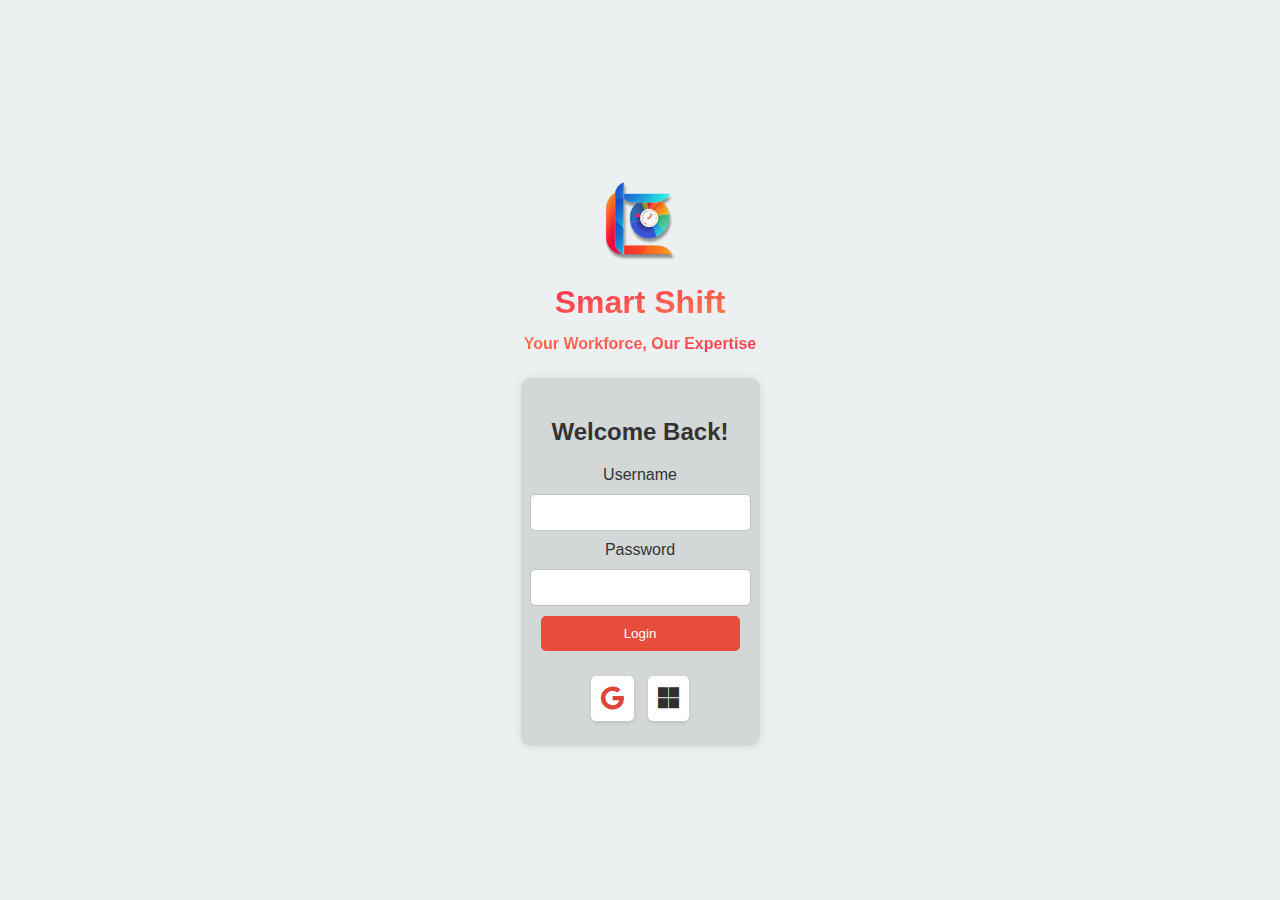
<file: login.html>
<!DOCTYPE html>
<html lang="en">
<head>
    <meta charset="UTF-8">
    <meta http-equiv="X-UA-Compatible" content="IE=edge">
    <meta name="viewport" content="width=device-width, initial-scale=1.0">
    <title>Login - Smart Shift</title>
    <link rel="stylesheet" href="styles.css">
    <link rel="stylesheet" href="https://cdnjs.cloudflare.com/ajax/libs/font-awesome/6.0.0-beta3/css/all.min.css">
</head>
<body>
    <div class="login-page-container">
        <div class="login-logo-container">
            <img src="SmartShift.png" alt="Smart Shift" class="login-logo">
            <h1 class="login-page-title">Smart Shift</h1>
            <h2 class="login-page-slogan">Your Workforce, Our Expertise</h2>
        </div>
        <div class="login-form-container">
            <h2>Welcome Back!</h2>
            <form class="login-form">
                <label for="username" class="login-label">Username</label>
                <input type="text" id="username" class="login-input" required>
                
                <label for="password" class="login-label">Password</label>
                <input type="password" id="password" class="login-input" required>


                <button type="submit" class="login-button">Login</button>
            </form>
            <div class="social-login">
                <a href="#" class="icon-button google">
                  <i class="fab fa-google"></i>
                </a>
                <a href="#" class="icon-button microsoft">
                  <i class="fab fa-microsoft"></i>
                </a>
              </div>              
           <!-- <p class="login-signup-text">Don't have an account? <a href="signup.html" class="login-signup-link">Sign up</a></p> -->
        </div>
    </div>

    <form action="login.php" method="post">
        <!-- Your form fields here -->
    </form>

    
</body>
</html>
</file>
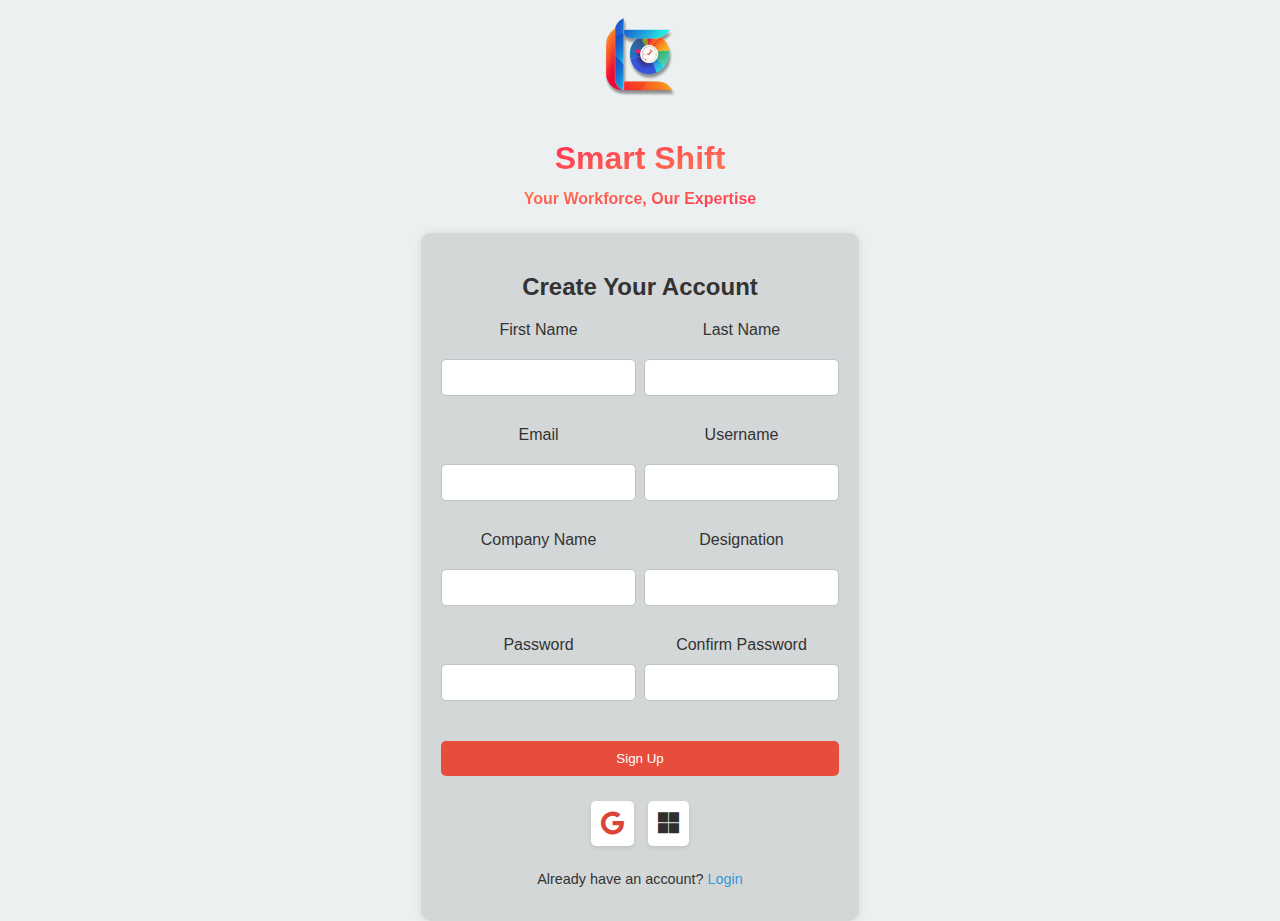
<file: signup.html>
<!DOCTYPE html>
<html lang="en">

<head>
    <meta charset="UTF-8">
    <meta http-equiv="X-UA-Compatible" content="IE=edge">
    <meta name="viewport" content="width=device-width, initial-scale=1.0">
    <title>Sign Up - Smart Shift</title>
    <link rel="stylesheet" href="styles.css">
    <link rel="stylesheet" href="https://cdnjs.cloudflare.com/ajax/libs/font-awesome/6.0.0-beta3/css/all.min.css">
</head>

<body>
    <div class="signup-page-container">
        <div class="signup-logo-container">
            <img src="SmartShift.png" alt="Smart Shift" class="signup-logo">
            <h1 class="signup-page-title">Smart Shift</h1>
            <h2 class="signup-page-slogan">Your Workforce, Our Expertise</h2>
        </div>
        <div class="signup-form-container">
            <h2>Create Your Account</h2>
            <form class="signup-form" action="C:\xampp\htdocs\dashboard\Smart Shift\php\signup.php" method="post">
                <div class="form-row">
                    <div class="form-group">
                        <label for="firstname" class="signup-label">First Name</label>
                        <input type="text" id="firstname" class="signup-input" required>
                    </div>
                    <div class="form-group">
                        <label for="lastname" class="signup-label">Last Name</label>
                        <input type="text" id="lastname" class="signup-input" required>
                    </div>
                </div>
                <div class="form-row">
                    <div class="form-group">
                        <label for="email" class="signup-label">Email</label>
                        <input type="email" id="email" class="signup-input" required>
                    </div>
                    <div class="form-group">
                        <label for="username" class="signup-label">Username</label>
                        <input type="text" id="username" class="signup-input" required>
                    </div>
                </div>
                <div class="form-row">
                    <div class="form-group">
                        <label for="company" class="signup-label">Company Name</label>
                        <input type="text" id="company" class="signup-input">
                    </div>
                    <div class="form-group">
                        <label for="designation" class="signup-label">Designation</label>
                        <input type="text" id="company" class="signup-input">
                    </div>
                </div>
                <div class="form-row">
                    <div class="form-group">
                        <label for="password" class="signup-label">Password</label>
                        <input type="password" id="password" class="signup-input" required>
                    </div>
                    <div class="form-group">
                        <label for="confirm-password" class="signup-label">Confirm Password</label>
                        <input type="password" id="confirm-password" class="signup-input" required>
                    </div>
                </div>
                <!-- <div class="form-group">
                    <label for="contact" class="signup-label">Contact</label>
                    <input type="tel" id="contact" class="signup-input">
                </div> -->
                <button type="submit" class="signup-button">Sign Up</button>
            </form>
            <div class="social-signup">
                <a href="#" class="icon-button google">
                    <i class="fab fa-google"></i>
                  </a>
                  <a href="#" class="icon-button microsoft">
                    <i class="fab fa-microsoft"></i>
                  </a>
            </div>
            <p class="signup-login-text">Already have an account? <a href="login.html"
                    class="signup-login-link">Login</a></p>
        </div>
    </div>
  
</body>

</html>
</file>
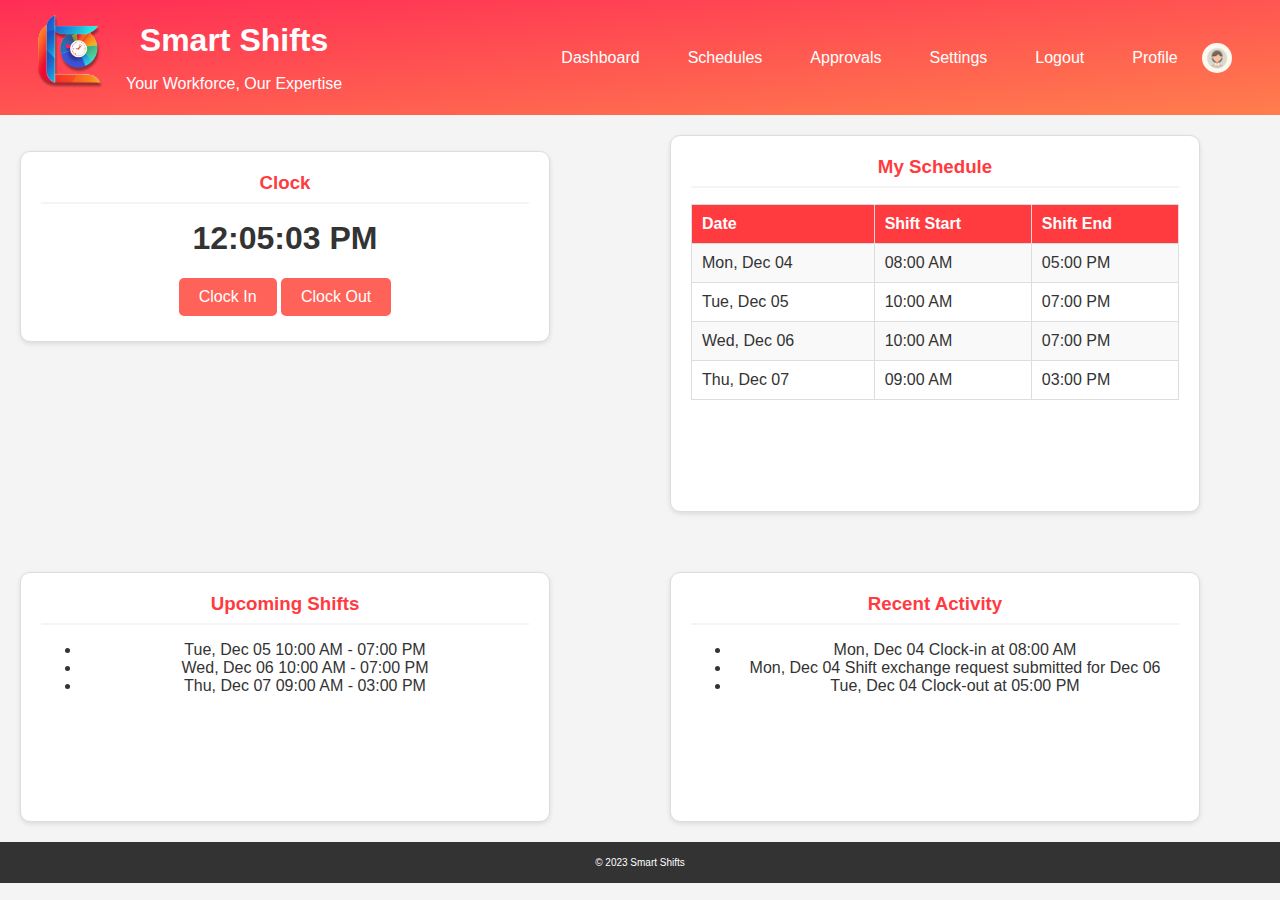
<file: smart_user.html>
<!DOCTYPE html>
<html lang="en">

<head>
    <meta charset="UTF-8">
    <meta http-equiv="X-UA-Compatible" content="IE=edge">
    <meta name="viewport" content="width=device-width, initial-scale=1.0">
    <title>Superuser Schedules - Smart Shift</title>
    <link rel="stylesheet" href="styles.css">
    <link rel="stylesheet" href="https://cdnjs.cloudflare.com/ajax/libs/font-awesome/6.0.0-beta3/css/all.min.css">
</head>

<body>
    <div class="header">
        <!-- user Header -->
        <div class="logo-container">
            <img src="SmartShift.png" alt="Smart Shifts Logo" class="logo">
            <div class="name-slogan-container">
                <h1>Smart Shifts</h1>
                <p>Your Workforce, Our Expertise</p>
            </div>
        </div>
        <!-- user Navigation -->
        <div class="user-nav-bar">
            <a href="superuser.php">Dashboard</a>
            <a href="user_schedules.php">Schedules</a>
            <a href="#approvals">Approvals</a>
            <a href="#settings">Settings</a>
            <a href="logout.php">Logout</a>
            <div class="profile-tab">
                <a href="profile.php">Profile</a>
                <img src="profile.png" alt="Profile" class="profile-pic">
            </div>
        </div>
    </div>

    <main class="dashboard">

        <div class="container">
            <div class="widget">
                <h3>Clock</h3>
                <div class="real-time-clock" id="real-time-clock">
                    <!-- JavaScript will update this with the current time -->
                    4:58:08 <span class="ampm">PM</span>
                </div>
                <button type="button" class="button" id="clock-in-btn">Clock In</button>
                <button type="button" class="button" id="clock-out-btn">Clock Out</button>
            </div>
        </div>

            <!-- Personal Schedule Overview Widget -->
            <div class="widget personal-schedule">
                <h3>My Schedule</h3>
                <div class="schedule-content">
                    <table class="schedule-table">
                        <thead>
                            <tr>
                                <th>Date</th>
                                <th>Shift Start</th>
                                <th>Shift End</th>
                            </tr>
                        </thead>
                        <tbody>
                            <tr>
                                <td>Mon, Dec 04</td>
                                <td>08:00 AM</td>
                                <td>05:00 PM</td>
                            </tr>
                            <tr>
                                <td>Tue, Dec 05</td>
                                <td>10:00 AM</td>
                                <td>07:00 PM</td>
                            </tr>
                            <tr>
                                <td>Wed, Dec 06</td>
                                <td>10:00 AM</td>
                                <td>07:00 PM</td>
                            </tr>
                            <tr>
                                <td>Thu, Dec 07</td>
                                <td>09:00 AM</td>
                                <td>03:00 PM</td>
                            </tr>
                            <!-- More rows as needed -->
                        </tbody>
                    </table>
                </div>
            </div>


        
            <!-- Upcoming Shifts Widget -->
            <div class="widget upcoming-shifts">
                <h3>Upcoming Shifts</h3>
                <ul class="shift-list">
                    <li class="shift-item">
                        <span class="shift-date">Tue, Dec 05</span>
                        <span class="shift-time">10:00 AM - 07:00 PM</span>
                    </li>
                    <li class="shift-item">
                        <span class="shift-date">Wed, Dec 06</span>
                        <span class="shift-time">10:00 AM - 07:00 PM</span>
                    </li>
                    <li class="shift-item">
                        <span class="shift-date">Thu, Dec 07</span>
                        <span class="shift-time">09:00 AM - 03:00 PM</span>
                    </li>
                    <!-- More list items as needed -->
                </ul>
                
            </div>
        
            <!-- Recent Activity Log Widget -->
            <div class="widget recent-activity">
                <h3>Recent Activity</h3>
                <ul class="activity-list">
                    <li class="activity-item">
                        <span class="activity-date">Mon, Dec 04</span>
                        <span class="activity-detail">Clock-in at 08:00 AM</span>
                    </li>
                    <li class="activity-item">
                        <span class="activity-date">Mon, Dec 04</span>
                        <span class="activity-detail">Shift exchange request submitted for Dec 06</span>
                    </li>
                    <li class="activity-item">
                        <span class="activity-date">Tue, Dec 04</span>
                        <span class="activity-detail">Clock-out at 05:00 PM</span>
                    </li>
                    <!-- More list items as needed -->
                </ul>
                
            </div>
        

        
    </main>

    <footer class="footer">
        <p>&copy; 2023 Smart Shifts</p>
    </footer>
</body>

<script>
    // Function to update the clock
    function updateClock() {
        var now = new Date();
        var hours = now.getHours();
        var minutes = now.getMinutes();
        var seconds = now.getSeconds();
        var ampm = hours >= 12 ? 'PM' : 'AM';
        hours = hours % 12;
        hours = hours ? hours : 12; // the hour '0' should be '12'
        minutes = minutes < 10 ? '0' + minutes : minutes;
        seconds = seconds < 10 ? '0' + seconds : seconds;
        var strTime = hours + ':' + minutes + ':' + seconds + ' ' + ampm;
        document.getElementById("real-time-clock").textContent = strTime;
    }

    // Update the clock every second
    setInterval(updateClock, 1000);
    updateClock(); // Initial call to display the clock immediately

    // Get buttons
    var clockInBtn = document.getElementById('clock-in-btn');
    var clockOutBtn = document.getElementById('clock-out-btn');

    // Add event listener for 'Clock In' button
    clockInBtn.addEventListener('click', function() {
        this.classList.add('green-button'); // Add the green class on click
    });

    // Add event listener for 'Clock Out' button
    clockOutBtn.addEventListener('click', function() {
        clockInBtn.classList.remove('green-button'); // Remove the green class on click
    });
</script>

</html>
</file>
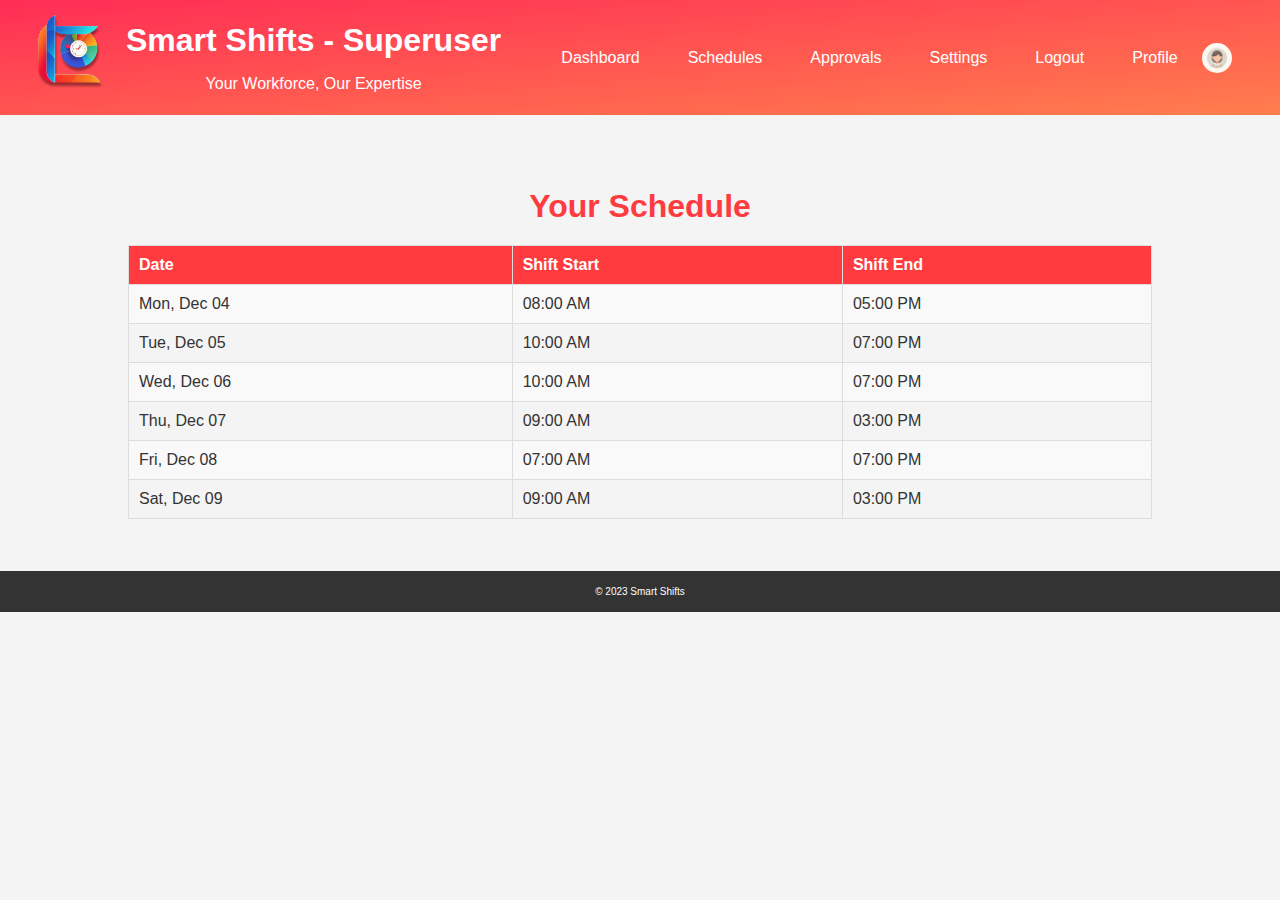
<file: smart_user_schedule.html>
<!DOCTYPE html>
<html lang="en">
<head>
    <meta charset="UTF-8">
    <meta http-equiv="X-UA-Compatible" content="IE=edge">
    <meta name="viewport" content="width=device-width, initial-scale=1.0">
    <title>Smart Shifts - User Schedule</title>
    <link rel="stylesheet" href="styles.css">
</head>
<body>

    <div class="header">
        <!-- user Header -->
        <div class="logo-container">
            <img src="SmartShift.png" alt="Smart Shifts Logo" class="logo">
            <div class="name-slogan-container">
                <h1>Smart Shifts - Superuser</h1>
                <p>Your Workforce, Our Expertise</p>
            </div>
        </div>
        <!-- user Navigation -->
        <div class="user-nav-bar">
            <a href="superuser.php">Dashboard</a>
            <a href="user_schedules.php">Schedules</a>
            <a href="#approvals">Approvals</a>
            <a href="#settings">Settings</a>
            <a href="logout.php">Logout</a>
            <div class="profile-tab">
                <a href="profile.php">Profile</a>
                <img src="profile.png" alt="Profile" class="profile-pic">
            </div>
        </div>
    </div>

    <main class="schedule-container">
        <h1>Your Schedule</h1>
        <!-- Schedule Table -->
        <table class="schedule-table">
            <thead>
                <tr>
                    <th>Date</th>
                    <th>Shift Start</th>
                    <th>Shift End</th>
                </tr>
            </thead>
            <tbody>
                <!-- Repeat this row for each shift -->
                <tr>
                    <td>Mon, Dec 04</td>
                    <td>08:00 AM</td>
                    <td>05:00 PM</td>
                </tr>
            </tr>
            <tr>
                <td>Tue, Dec 05</td>
                <td>10:00 AM</td>
                <td>07:00 PM</td>
            </tr>
            <tr>
                <td>Wed, Dec 06</td>
                <td>10:00 AM</td>
                <td>07:00 PM</td>
            </tr>
            <tr>
                <td>Thu, Dec 07</td>
                <td>09:00 AM</td>
                <td>03:00 PM</td>
            </tr>
            <tr>
                <td>Fri, Dec 08</td>
                <td>07:00 AM</td>
                <td>07:00 PM</td>
            </tr>
            <tr>
                <td>Sat, Dec 09</td>
                <td>09:00 AM</td>
                <td>03:00 PM</td>
            </tr>

                <!-- More rows as needed -->
            </tbody>
        </table>
    </main>

    <footer class="footer">
        <p>&copy; 2023 Smart Shifts</p>
    </footer>

</body>
</html>
</file>
<file: styles.css>
/*----------INDEX PAGE----------*/

html, body {
    font-family: 'Segoe UI', Tahoma, Geneva, Verdana, sans-serif;
    margin: 0;
    padding: 0;
    background-color: #f4f4f4;
    color: #333;
    height: 100%;
}

section {
    margin: 0;
    padding: 0;
}

.header {
    background: linear-gradient(to bottom right, #FF2D55, #FF7E4D);
    color: #ffffff;
    text-align: center;
    display: flex;
    align-items: center;
    justify-content: space-between;
    height: 115px;
    margin-bottom: 0px;
}

.name-slogan-container{
    width: auto;
    height: auto;
    margin-left: -34px;
    margin-bottom: 5px;
    margin-top: 0px;
}

.logo-container {
    display: flex;
    align-items: center;
} 

.logo {
    width: 140px; /* Adjusted width */
    height: auto; /* Adjusted height */
    margin-right: 20px;
    margin-top: 2px;
}

.header h1 {
    font-size: 32px;
    margin-bottom: 0px;
}

.nav-bar {
    display: flex;
    justify-content: space-around;
    padding: 2em 0;
    justify-content: flex-end;
    padding-right: 3%;
}

.nav-bar a,
.dropdown-content a {
    color: #ffffff;
    text-decoration: none;
    padding: 0.5em 1.5em;
    display: block;
    text-align: center;
    transition: background 0.3s;
}

.nav-bar a:hover,
.dropdown-content a:hover {
    background-color: #FF2D55;
}

.dropdown {
    position: relative;
    display: inline-block;
}

.dropdown-content {
    display: none;
    position: absolute;
    background-color: #FF7E4D;
    min-width: 160px;   
    z-index: 1;
}

.dropdown:hover .dropdown-content {
    display: block;
}

.hero {
    background-image: url('HeroImg2.jpg');
    background-size: cover;
    width: auto;
    height: 73vh;
    color: white;
    padding: 20px;
    text-align: center;
    margin-top: 0;
}

.hero-content {
    max-width: 600px;
    font-size: large;
    margin: 150px auto;
    background: #ffffff00; /* Changed to white background */
    padding: 20px;
    border-radius: 10px;
    box-shadow: 0 4px 8px rgba(0, 0, 0, 0.1); /* Added box shadow for depth */
    text-shadow: 1px 1px 2px rgba(0, 0, 0, 0.1); /* Added text shadow for better readability */
    transition: transform 0.3s ease-in-out; /* Smooth transition for hover effect */
}

.hero-content h1,
.hero-content p {
    text-shadow: 1px 1px 2px rgba(0, 0, 0, 0.767); /* Enhanced text shadow for headings and paragraphs */
    color: #ffffff;

}

.hero-content .button {
    font-size: 1rem;
    padding: 10px 20px;
    background: #e74c3c;
    color: #fff;
    border: none;
    border-radius: 5px;
    cursor: pointer;
    transition: background 0.3s ease-in-out, transform 0.3s ease-in-out; /* Smooth transition for background color and transform */
    text-decoration: none; /* Removes the underline from the link */
    display: inline-block; /* Allows padding and width/height if needed */
}

.hero-content .button:hover {
    background: #c0392b;
    transform: translateY(-5px); /* Slight lift effect on hover */
}

.hero-content:hover {
    transform: translateY(-10px); /* Slight lift effect for the entire content on hover */
}

/*.hero h1 {
    font-size: 2.5rem;
    margin-bottom: 20px;
}

.hero p {
    font-size: 1.2rem;
    margin-bottom: 20px;
}

.hero button {
    padding: 10px 20px;
    font-size: 1rem;
    background: #e74c3c;
    color: #fff;
    border: none;
    border-radius: 5px;
    cursor: pointer;
    transition: background 0.3s ease-in-out;
}

.hero button:hover {
    background: #c0392b;
}*/

.section {
    display: flex;
    justify-content: space-between;
    align-items: center;
    padding: 50px 20px;
}

.about-content {
    max-width: 50%;
}

.about-image {
    width: 45%;
    border-radius: 10px;
    box-shadow: 0 0 10px rgba(0, 0, 0, 0.1);
}

.services div{
    height: fit-content;
}

.services {
    display: flex;
    flex-wrap: wrap;
  text-align: center;
    transition: height 0.9s ease-in-out;
    overflow: hidden;
    padding: 2em 0;
    background-color: #ecf0f1;
    color: #2c3e50;
    justify-content: space-between;
}

.service {
    width: 30%;
    margin: 15px 0;
    box-shadow: 0 0 10px rgba(0, 0, 0, 0.1);
    transition: transform 0.3s ease-in-out, box-shadow 0.3s ease-in-out;
}

.service img {
    width: 100%;
    height: auto;
    transition: transform 0.3s ease-in-out;
}

.service:hover {
    transform: translateY(-10px);
    box-shadow: 0 5px 20px rgba(0, 0, 0, 0.2);
}

.service:hover img {
    transform: scale(1.05);
}

/* .hidden {
    display: none;
}

.load-more {
    display: block;
    margin: 20px auto;
    padding: 10px 20px;
    font-size: 1em;
    cursor: pointer;
    transition: background 0.8s ease-in-out;
}

.load-more:hover {
    background: linear-gradient(to bottom right,#FF7E4D, #FF2D55);
    color: #fff;
} */

.demo-request-container {
    display: flex;
    align-items: center;
    justify-content: center;
    padding: 50px;
  }
  
  .demo-image {
    flex: 1;
    text-align: center;
  }
  
  .demo-image img {
    width: 50%;
    height: auto;
  }
  
  .demo-form {
    flex: 1;
    max-width: 450px;
    margin-left: 50px;
  }
  
  .demo-form h2 {
    font-size: 2.5rem;
    margin-bottom: 0.5em;
  }
  
  .demo-form h2 .highlight {
    color: #e74c3c; /* or any highlight color you prefer */
  }
  
  .demo-form p {
    margin-bottom: 1em;
  }
  
  .form-row {
    display: flex;
    justify-content: space-between;
    margin-bottom: 20px;
  }
  
  .form-row input[type="text"],
  .form-row input[type="email"],
  .form-row input[type="tel"],
  .form-row select {
    width: 48%;
    padding: 10px;
    border: 1px solid #ccd0d5;
    border-radius: 4px;
    margin: 10px 0;
    border: 1px solid #bdc3c7;
    border-radius: 5px;
    width: 100%;
  }
  
  .demo-form button {
    width: 100%;
    padding: 15px;
    background-color: #007bff;
    color: white;
    border: none;
    border-radius: 4px;
    cursor: pointer;
    font-size: 1rem;
    margin-top: 20px;
    transition: background-color 0.3s ease-in-out;
  }
  
  .demo-form button:hover {
    background-color: #0056b3;
  }
  
  .demo-form .terms {
    font-size: 0.75rem;
    margin-top: 15px;
  }
  
  .demo-form .terms a {
    color: #007bff;
    text-decoration: none;
  }
  
  @media (max-width: 768px) {
    .demo-request-container {
      flex-direction: column;
    }
  
    .demo-image, .demo-form {
      max-width: 100%;
      margin-left: 0;
    }
  
    .demo-form {
      margin-top: 30px;
    }
  }
  




.footer {
    position: relative;
    bottom: 0;
    width: 100%;
    background: #333; /* Dark background for the footer */
    color: #fff; /* White text color */
    text-align: center; /* Center the text */
    padding: 5px 0; /* Reduced padding top and bottom */
    font-size: 10px; /* Rounded from 12.8px to a whole number */
}

.chat-box {
    font-size: 25px;
    position: fixed;
    bottom: 20px;
    right: 20px;
    background-color: #FF7E4D;
    color: #ecf0f1;
    padding: 1em;
    border-radius: 60px;
    box-shadow: 0 0 10px rgba(0, 0, 0, 0.5);
    cursor: pointer;
    transition: background 0.3s;
}

.chat-box:hover {
    background-color: #2980b9;
}


/*----------LOGIN PAGE----------*/
.login-page-container {
    font-family: 'Arial', sans-serif;
    background-color: #ecf0f1;
    margin: 0;
    padding: 0;
    display: flex;
    flex-direction: column;
    align-items: center;
    justify-content: center;
    height: 100vh;
}

.login-logo-container {
    text-align: center;
    margin-bottom: 15px;
    display: flex;
    flex-direction: column;
    align-items: center;
}

.login-logo {
    width: 150px;
    height: auto;
    margin-bottom: -20px;
}

.login-page-title {
    margin: 0;
    font-size: 2em;
    background: linear-gradient(to bottom right, #FF2D55, #FF7E4D);
    -webkit-background-clip: text;
    -webkit-text-fill-color: transparent;
    display: block;
}

.login-page-slogan {
    font-size: 1em;
    color: #7f8c8d;
    background: linear-gradient(to bottom right,#FF7E4D, #FF2D55);
    -webkit-background-clip: text;
    -webkit-text-fill-color: transparent;
    display: block;
    margin-bottom: 10px;
}

.login-form-container {
    background: #76757533;
    padding: 20px;
    border-radius: 10px;
    box-shadow: 0 0 10px rgba(0, 0, 0, 0.1);
    text-align: center;
}

.login-form {
    display: flex;
    flex-direction: column;
    align-items: center;
}

.login-input {
    padding: 10px;
    margin: 10px 0;
    border: 1px solid #bdc3c7;
    border-radius: 5px;
    width: 100%;
}

.login-button {
    background: #e74c3c;
    color: #fff;
    padding: 10px;
    border: none;
    border-radius: 5px;
    cursor: pointer;
    transition: background 0.3s ease-in-out;
    width: 100%;
}

.login-button:hover {
    background: #FF2D55;
}

.login-signup-text {
    margin-top: 20px;
    font-size: 0.9em;
}

.login-signup-link {
    color: #3498db;
    text-decoration: none;
}

.login-signup-link:hover {
    text-decoration: underline;
}

.social-login {
    margin-top: 20px;
}

/*----------SIGNUP PAGE----------*/
.signup-page-container {
    font-family: 'Arial', sans-serif;
    background-color: #ecf0f1;
    margin: 0;
    padding: 0;
    display: flex;
    flex-direction: column;
    align-items: center;
    justify-content: center;
    height: auto;
}

.signup-logo-container {
    text-align: center;
    margin-bottom: 15px;
    display: flex;
    flex-direction: column;
    align-items: center;
}

.signup-logo {
    width: 150px;
    height: auto;
    margin-top: -10px;
}

.signup-page-title {
    margin: 0;
    font-size: 2em;
    background: linear-gradient(to bottom right, #FF2D55, #FF7E4D);
    -webkit-background-clip: text;
    -webkit-text-fill-color: transparent;
    display: block;
}

.signup-page-slogan {
    font-size: 1em;
    color: #7f8c8d;
    background: linear-gradient(to bottom right,#FF7E4D, #FF2D55);
    -webkit-background-clip: text;
    -webkit-text-fill-color: transparent;
    display: block;
    margin-bottom: 10px;
}

.signup-form-container {
    background: #76757533;
    padding: 20px;
    border-radius: 10px;
    box-shadow: 0 0 10px rgba(0, 0, 0, 0.1);
    text-align: center;
}

.signup-form {
    display: flex;
    flex-direction: column;
    align-items: center;
}

.signup-label {
    display: block;
    margin-bottom: 10px;
    text-align: center;
}

.form-row {
    display: flex;
    justify-content: space-between;
    align-items: center;
}

.form-group {
    width: 80%;
    margin-right: 2%;
    text-align: center;
}

.form-group:last-child {
    margin-right: 0; /* Remove margin for the last element in a row */
}

.signup-input {
    width: 100%;
    padding: 10px;
    margin-bottom: 20px;
    border: 1px solid #bdc3c7;
    border-radius: 5px;
    box-sizing: border-box; /* Added to include padding in the element's total width and height */
}

.signup-button {
    background: #e74c3c;
    color: #fff;
    padding: 10px;
    border: none;
    border-radius: 5px;
    cursor: pointer;
    transition: background 0.3s ease-in-out;
    width: 100%;
}

.signup-button:hover {
    background: #FF2D55;
}

.signup-login-text {
    margin-top: 20px;
    font-size: 0.9em;
}

.signup-login-link {
    color: #3498db;
    text-decoration: none;
}

.signup-login-link:hover {
    text-decoration: underline;
}

.social-signup {
    margin-top: 20px;
}

/*----------GOOGLE/MISCROSOFT ICONS----------*/

.icon-button {
    display: inline-block;
    background-color: #fff;
    border-radius: 5px;
    padding: 10px;
    margin: 5px;
    text-align: center;
    box-shadow: 0 2px 4px rgba(0, 0, 0, 0.1);
    transition: background-color 0.3s;
  }
  
  .icon-button i {
    font-size: 24px;
  }
  
  .icon-button.google {
    color: #DB4437;
  }
  
  .icon-button.microsoft {
    color: #2F2F2F;
  }
  
  .icon-button:hover {
    background-color: #f1f1f1;
  }


/*----------SUPERUSER LOGIN----------*/

/*----------SUPERUSER - DASHBOARD----------*/


.superuser-schedules h1 {
    font-size: 35px;
    font-family: monospace;
    background: linear-gradient(to bottom right, #FF2D55, #FF7E4D);
    -webkit-background-clip: text;
    -webkit-text-fill-color: transparent;
    padding-left: 45px;
    padding-bottom: 0px;
  }

  .schedules-widgets {
    display: grid; /* Use Flexbox for layout */
    grid-template-columns: repeat(3, 1fr);
    grid-gap: 10px;
    flex-direction: column; /* Arrange items vertically */
    align-items: center; /* Center items horizontally */
    justify-content: center; /* Center items vertically */
    padding-top: -15px;
    padding-left: 10px;
    padding-right: 10px;
    padding-bottom: 45px;
}

.widget {
    background: #fff; /* White background */
    border: 1px solid #ddd; /* A light border */
    border-radius: 10px; /* Rounded corners for aesthetics */
    padding: 20px; /* Padding inside each widget */
    margin: 10px; /* Margin between widgets */
    box-shadow: 0 2px 5px rgba(0,0,0,0.1); /* A subtle shadow */
    width: 80%; /* Width of widgets, adjust as needed */
    text-align: center; /* Align text in the center */
    transition: transform 0.3s ease-in-out; /* Smooth transition for hover effect */
}

.widget:hover {
    transform: translateY(-5px); /* Slightly raise the widget on hover */
}

.widget i {
    font-size: 30px; /* Icon size, adjust as needed */
    margin-bottom: 10px; /* Space between icon and heading */
    color: #007bff; /* Icon color, adjust as needed */
}

  .schedules {
    background-color: #fff; /* Light calming blue */
  }
  
  .user-management {
    background-color: #fff; /* Light blue */
  }
  
  .reporting {
    background-color: #fff; /* Light red/pink */
  }
  
  .approvals {
    background-color: #fff; /* Light green */
  }

  .payroll {
    background-color: #fff; /* Soft green background */
  }
  
  .settings {
    background-color: #fff; /* Light purple */
  }
  
  .widget h3 {
    margin-top: 0;
    color: #333; /* Dark color for the heading */
}

.widget p {
    color: #666; /* Lighter color for text */
}

.widget a {
    display: inline-block;
    padding: 10px 15px;
    margin-top: 15px;
    background: linear-gradient(to bottom right,#FF7E4D, #FF2D55); /* Example button color, change as needed */
    color: white;
    text-decoration: none;
    border-radius: 5px;
    transition: background-color 0.3s ease-in-out;
}

.widget a:hover {
    background-color: #FF2D55; /* Darken button on hover */
}
  
/*----------SUPERUSER - SCHEDULES----------*/
.schedule-container {
    width: 85%;
    margin: 2rem auto;
}

.schedule-header h1 {
    font-size: 35px;
    font-family: monospace;
    background: linear-gradient(to bottom right, #FF2D55, #FF7E4D);
    -webkit-background-clip: text;
    -webkit-text-fill-color: transparent;
   /* padding-left: 45px; */
    padding-bottom: 0px; 
}

.schedule-list {
    background: #fff;
    padding: 32px;
    margin-top: 2rem;
    box-shadow: 0 0 10px rgba(0,0,0,0.1);
}


.publish-btn {
    float: right; /* Align button to the right */
    padding: 10px 10px;
    background-color: #4CAF50; /* A green background */
    color: white; /* White text color */
    font-size: 15px;
    border: none;
    cursor: pointer;
    border-radius: 5px; /* Rounded corners */
}

.create-shift-btn{
    padding: 10px 10px;
    margin-left: 50px;
    background-color: #ee5519;
    color: white; /* White text color */
    font-size: 15px;
    border: none;
    cursor: pointer;
    border-radius: 5px; /* Rounded corners */
}

/* Style the icon within the button */
.publish-btn .fa {
    margin-right: 5px; /* Add some space between the icon and text */
}

/* Add styles for hover effect */
.publish-btn:hover {
    background-color: #45a049;
}

/*----------SUPERUSER - SCHEDULES - FULLCALENDAR----------*/

#calendar {
    margin: 0 auto;
    padding: 20px;
    background-color: white;
    border-radius: 4px;
    box-shadow: 0 2px 5px rgba(0,0,0,0.2);
    flex: 4; /* Takes the remaining 4 parts of the space */
    max-width: 80%; /* Limits the width to 80% of the parent container */

}

#calendar.locked {
    pointer-events: none; /* Disable interactions */
    opacity: 0.6; /* Visual feedback that the calendar is 'disabled' */
}

#calendar.unlocked {
    pointer-events: auto; /* Enable interactions */
    opacity: 1; /* Visual feedback that the calendar is 'active' */
}

.employee-time-inputs input[type="time"] {
    margin: 5px;
    padding: 5px;
  }


.fc .fc-toolbar-title {
    font-size: 1.75rem;
    color: #333;
}

.fc .fc-button-primary {
    color: #333;
    background-color: #e9ecef;
    border-color: #e9ecef;
}

.fc .fc-button-primary:not(:disabled):active, .fc .fc-button-primary:not(:disabled).fc-button-active {
    color: #333;
    background-color: #e9ecef;
    border-color: #e9ecef;
}

.fc .fc-button-primary:hover {
    background-color: #dee2e6;
    border-color: #dee2e6;
}

.fc-event {
    background-color: #007bff;
    border-color: #007bff;
    color: #fff;
}

.employee-schedule-container {
    display: flex;
    flex-direction: row;
    width: 100%;
}

.employee-name-list {
    flex: 1; /* Previously was a fixed width, now it takes 1 part of the space */
    max-width: 20%; /* Limits the width to 20% of the parent container */
    background-color: #f8f9fa;
    box-sizing: border-box; /* Includes padding and border in the element's total width */
}

.employee-name-header {
    padding: 10px;
    background-color: #e9ecef;
    text-align: center;
    font-weight: bold;
}

.employee-name {
    padding: 10px;
    border-bottom: 1px solid #ddd;
    display: flex;
    justify-content: space-between;
}

.total-hours {
    font-weight: bold;
}

/*----------SUPERUSER - USER MANAGEMENT----------*/

.gradient-background {
    background: linear-gradient(to bottom right,#FF7E4D, #FF2D55);
    color: white; /* Adjust text color for better contrast if needed */
}

.user-management-container {
    margin: 20px;
    padding: 20px;
    border: 1px solid #ddd;
    border-radius: 5px;
    background-color: #f9f9f9;
}

.user-management-container h1 {
    font-size: 35px;
    font-family: monospace;
    background: linear-gradient(to bottom right, #FF2D55, #FF7E4D);
    -webkit-background-clip: text;
    -webkit-text-fill-color: transparent;
    padding-left: 45px;
    padding-bottom: 0px;
}

.user-management-actions {
    margin-bottom: 20px;
}

#addUserBtn {
    padding: 10px 15px;
    background: linear-gradient(to bottom right,#FF7E4D, #FF2D55);
    color: white;
    border: none;
    text-decoration: none;
    border-radius: 5px;
    transition: background-color 0.1s ease-out;
    cursor: pointer;
    font-size: 16px;
}

#addUserBtn:hover {
    background: #087917;
}

.action-btn.gradient-background {
    /* This will apply the gradient to any action button with the gradient-background class */
}

#action-btn:hover {
    background: #087917;
}

#usersTable {
    width: 100%;
    border-collapse: collapse;
}

#usersTable th, #usersTable td {
    border: 1px solid #ddd;
    padding: 8px;
    text-align: left;
}

#usersTable th {
    background: transparent;
    color: black;
}

/* Style for action buttons in the table */
.action-btn {
    padding: 5px 10px;
    margin-right: 5px;
    border: none;
    border-radius: 3px;
    cursor: pointer;
}

.edit-btn {
    background-color: #ffa500;
    color: white;
}

.delete-btn {
    background-color: #f44336;
    color: white;
}

/* The Modal (background) */
.modal {
    display: none; /* Hidden by default */
    position: fixed; /* Stay in place */
    z-index: 1; /* Sit on top */
    left: 0;
    top: 0;
    width: 100%; /* Full width */
    height: 100%; /* Full height */
    overflow: auto; /* Enable scroll if needed */
    background-color: rgb(0,0,0); /* Fallback color */
    background-color: rgba(0,0,0,0.4); /* Black w/ opacity */
  }
  
  /* Modal Content/Box */
  .modal-content {
    background-color: #fefefe;
    margin: 15% auto; /* 15% from the top and centered */
    padding: 20px;
    border: 1px solid #888;
    width: 80%; /* Could be more or less, depending on screen size */
  }
  
  /* The Close Button */
  .close {
    color: #aaa;
    float: right;
    font-size: 28px;
    font-weight: bold;
  }
  
  .close:hover,
  .close:focus {
    color: black;
    text-decoration: none;
    cursor: pointer;
  }
  

/*----------USER - DASHBOARD----------*/
.user-nav-bar {
    display: flex; /* Align items in a row */
    align-items: center; /* Center items vertically */
    justify-content: space-between; /* Distribute space between items */
    padding: 2em 0;
    padding-right: 3%;
}

.user-nav-bar a,
.dropdown-content a {
    color: #ffffff;
    text-decoration: none;
    padding: 0.5em 1.5em;
    display: block;
    text-align: center;
    transition: background 0.3s;
}

.user-nav-bar a:hover,
.dropdown-content a:hover {
    background-color: #FF2D55;
}

.profile-tab {
    display: flex;
    align-items: center;
}

.profile-pic {
    width: 30px; /* Small profile picture size */
    height: 30px; /* Make it a perfect square */
    border-radius: 50%; /* Round the corners to make it circular */
    object-fit: cover; /* Ensure the image covers the area without stretching */
    margin-right: 10px; /* Space between the image and text */
}

/* Main Dashboard */
.dashboard {
    display: grid;
    grid-template-columns: repeat(2, 1fr); /* Creates a three-column layout */
    grid-gap: 40px; /* Space between the grid items */
    padding: 10px; /* Padding for the grid container */
    height: 78.6%;
}

/* Individual widget styling */
.widget-container {
    background: #fff; /* White background */
    border: 1px solid #ddd; /* A light border */
    border-radius: 10px; /* Rounded corners for aesthetics */
    padding: 10px; /* Padding inside each widget */
    box-shadow: 0 2px 5px rgba(0,0,0,0.1); /* A subtle shadow */
    /* Removed width: 80%; It was restricting the widget to only 80% of its grid cell */
    text-align: center; /* Align text in the center */
    transition: transform 0.3s ease-in-out; /* Smooth transition for hover effect */
}

.widget h3 {
    border-bottom: 2px solid #f4f4f4;
    padding-bottom: 0.5rem;
    margin-bottom: 1rem;
    color: #ff3b3f;
}

.schedule-table {
    width: 100%;
    border-collapse: collapse;
    margin-bottom: 15px;
}

.schedule-table th, 
.schedule-table td {
    padding: 8px;
    border-bottom: 1px solid #e1e1e1;
}

/* Real-Time Clock & Buttons */
.container {
    text-align: center;
    margin-top: 1rem;
}

.real-time-clock {
    font-size: 2em;
    font-weight: bold;
    margin-bottom: 1rem;
}

.button {
    background-color: #ff6258; /* Match the button color to your theme */
    color: white;
    border: none;
    padding: 10px 20px;
    border-radius: 5px;
    cursor: pointer;
    transition: background-color 0.3s;
    font-size: 1em;
    margin: 5px 0;
}

.green-button {
    background-color: #4CAF50; /* Green color */
}

.button:hover {
    background-color: #e55650; /* Darker shade on hover */
}


/* Add media queries for responsiveness */
@media (max-width: 768px) {
    .dashboard {
        grid-template-columns: 1fr; /* Stacks the widgets on smaller screens */
    }
}


/* Add this to your existing styles.css file */

/* Schedule Page Styles */
.schedule-container {
    width: 80%;
    padding: 20px;
    height: auto;
}

.schedule-container h1 {
    color: #ff3b3f;
    text-align: center;
    margin-bottom: 20px;
}

.schedule-table {
    width: 100%;
    border-collapse: collapse;
    margin: auto;
}

.schedule-table thead {
    background-color: #ff3b3f;
    color: #fff;
}

.schedule-table th,
.schedule-table td {
    padding: 10px;
    border: 1px solid #ddd;
    text-align: left;
}

.schedule-table tbody tr:nth-child(odd) {
    background-color: #f9f9f9;
}


/*----------USER - PROFILE----------*/

.user-container {
    background-color: #f4f4f4;
    padding: 20px;
}

.profile-container {
    width: 90%;
    margin: auto;
    padding: 2rem;
    background-color: #fff;
    box-shadow: 0px 0px 10px rgba(0, 0, 0, 0.1);
}

.profile-container h1 {
    font-size: 35px;
    font-family: monospace;
    background: linear-gradient(to bottom right, #FF2D55, #FF7E4D);
    -webkit-background-clip: text;
    -webkit-text-fill-color: transparent;
    padding-left: 45px;
    padding-bottom: 0px;
}

.profile-grid {
    display: flex;
    flex-direction: row;
    align-items: flex-start;
    gap: 20px;
    margin-bottom: 2rem;
}

.form-section {
    flex: 2;
    width: 80%;
    margin-right: 20px;
    display: flex;
    flex-wrap: wrap; /* This will allow items to wrap onto the next line on smaller screens */
    gap: 20px; /* This adds space between your items */
}

.form-field {
    flex: 1; /* This will allow each field to grow and take up available space */
    min-width: 250px; /* This sets a minimum width for each field to prevent them from getting too narrow */
}

.form-section label {
    display: block;
    color: #333;
    margin-bottom: 5px;
}

.form-section input[type="text"],
.form-section input[type="email"],
.form-section input[type="tel"],
.form-section input[type="date"],
.form-section select {
    padding: 10px;
    margin-bottom: 20px;
    border: 1px solid #ccc;
    border-radius: 4px;
}
.emergency-contact h2 {
    margin-top: 20px;
    color: #333;
}

.save-btn {
    background-color: #4CAF50; /* Adjust color as needed */
    color: white;
    padding: 10px 20px;
    border: none;
    border-radius: 4px;
    cursor: pointer;
    align-self: stretch;
}

.emergency-contact {
    margin-bottom: 20px; /* Add space at the bottom of the emergency contact section */
}

/* Photo Section Styles */
.photo-section {
    flex: 1;
    text-align: center;
}

.profile-photo{
    display: flex; /* Use flexbox to align items side by side */
    align-items: center; /* Align items vertically */
    justify-content: space-evenly; /* Distribute space around items */
    background-color: #f9f9f9;
    padding: 10px;
    border: 1px solid #ddd;
    border-radius: 4px;
    margin-bottom: 20px;
    text-align: center;
}
.login-security {
    background-color: #f9f9f9;
    padding: 10px;
    margin-bottom: 20px;
    border: 1px solid #ddd;
    text-align: center;
    border-radius: 4px;
}

.profile-photo img {
    height: 120px; /* Adjust as needed */
    width: 120px; /* Adjust as needed, ensure it's a square to maintain the aspect ratio */
    border: 2px solid;
    border-radius: 50%;
    border-color: #2f2c2c;
    /* Remove margin-bottom since the button will be alongside the image */

}

.upload-btn{
    border: none;
    background-color: #ff6258;
    color: #fff;
    padding: 10px 15px;
    border-radius: 4px;
    cursor: pointer;
    /* Increase the font size if necessary */
    font-size: 0.9em;
}
.change-password-btn {
    border: none;
    background-color: #ff6258;
    color: #fff;
    padding: 10px 15px;
    border-radius: 4px;
    cursor: pointer;
}

.upload-btn:hover,
.change-password-btn:hover {
    background-color: #e55650;
}
</file>
